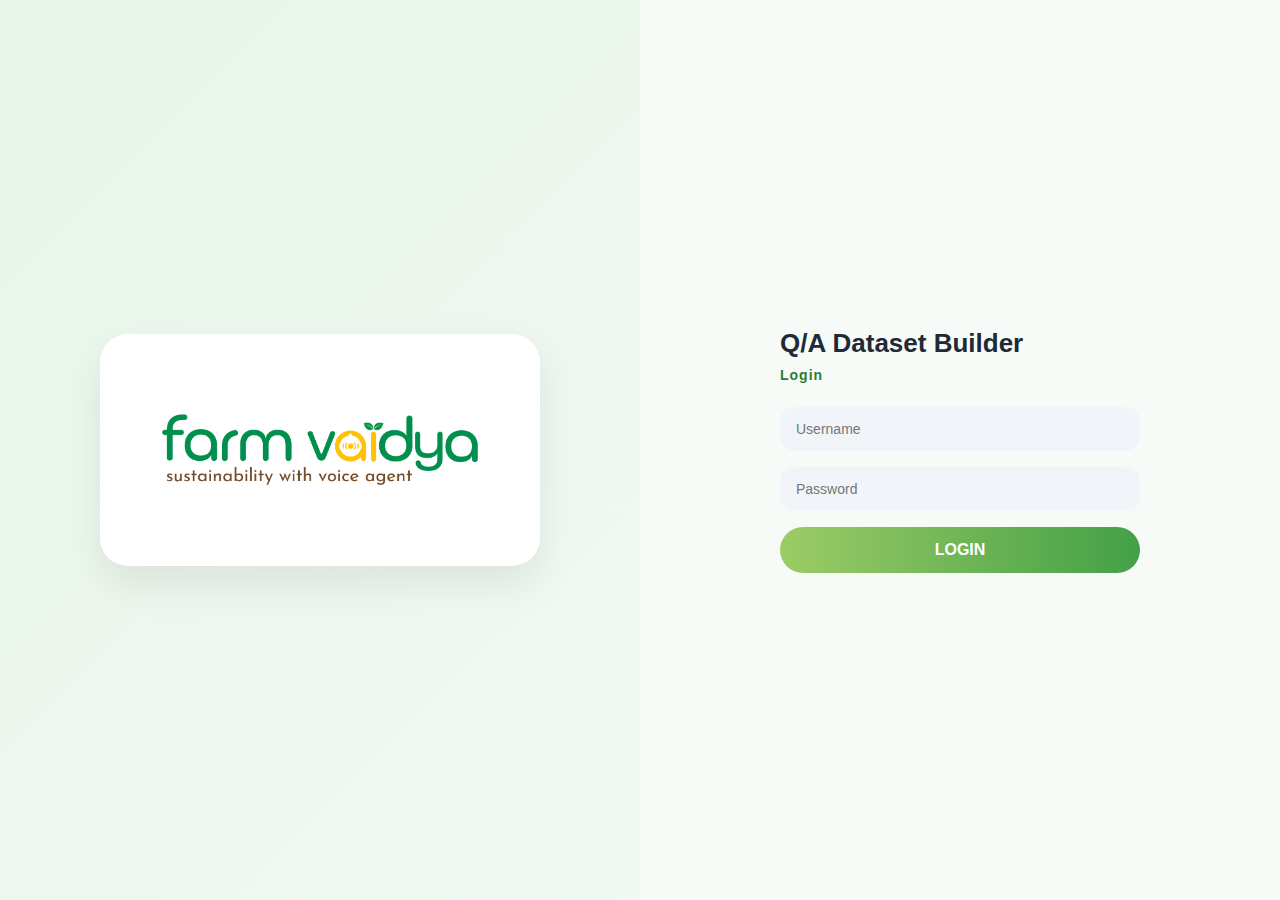
<file: index.html>
<!DOCTYPE html>
<html lang="en">
<head>
  <meta charset="UTF-8" />
  <title>Login | Farm Vaidya</title>
  <meta name="viewport" content="width=device-width, initial-scale=1.0" />
  <link rel="icon" type="image/png" href="assets/yellow.png">

  <!-- ===============================
       LOGIN STYLES (INLINE)
  ================================ -->
  <style>
    * {
      margin: 0;
      padding: 0;
      box-sizing: border-box;
    }

    body {
      font-family: -apple-system, BlinkMacSystemFont, "Segoe UI", Roboto, Arial, sans-serif;
      height: 100vh;
      background: #f7fbf7;
    }

    .login-page {
      display: flex;
      height: 100vh;
    }

    /* LEFT SIDE */
    .login-left {
      width: 50%;
      background: linear-gradient(135deg, #e8f5e9, #f1f8f3);
      display: flex;
      align-items: center;
      justify-content: center;
    }

    .logo-card {
      background: #ffffff;
      padding: 32px 40px;
      border-radius: 28px;
      box-shadow: 0 18px 40px rgba(0, 0, 0, 0.08);
    }

    .logo-card img {
      width: 360px;
      max-width: 100%;
      display: block;
    }

    /* RIGHT SIDE */
    .login-right {
      width: 50%;
      display: flex;
      align-items: center;
      justify-content: center;
    }

    .login-box {
      width: 360px;
    }

    .login-box h2 {
      font-size: 26px;
      margin-bottom: 8px;
      color: #1f2937;
    }

    .login-box h4 {
      font-size: 14px;
      margin-bottom: 24px;
      color: #2e7d32;
      letter-spacing: 1px;
    }

    .input-group {
      display: flex;
      align-items: center;
      background: #f1f5f9;
      border-radius: 14px;
      padding: 14px 16px;
      margin-bottom: 16px;
    }

    .input-group input {
      border: none;
      background: transparent;
      outline: none;
      width: 100%;
      font-size: 14px;
    }

    button {
      width: 100%;
      padding: 14px;
      background: linear-gradient(90deg, #9ccc65, #43a047);
      border: none;
      border-radius: 28px;
      color: #fff;
      font-size: 16px;
      font-weight: 700;
      cursor: pointer;
    }

    .error {
      color: #d32f2f;
      font-size: 13px;
      margin-bottom: 12px;
      display: none;
    }

    @media (max-width: 900px) {
      .login-page {
        flex-direction: column;
      }
      .login-left,
      .login-right {
        width: 100%;
        height: 50%;
      }
    }
  </style>
</head>

<body>

  <div class="login-page">

    <!-- LEFT: LOGO -->
    <div class="login-left">
      <div class="logo-card">
        <!-- adjust path if needed -->
        <img src="assets/logo.png" alt="Farm Vaidya Logo">
      </div>
    </div>

    <!-- RIGHT: LOGIN -->
    <div class="login-right">
      <div class="login-box">
        <h2>Q/A Dataset Builder</h2>
        <h4>Login</h4>

        <div class="input-group">
          <input id="username" placeholder="Username" autocomplete="off">
        </div>

        <div class="input-group">
          <input id="password" type="password" placeholder="Password">
        </div>

        <p class="error" id="errorMsg">Invalid username or password</p>

        <button id="loginBtn">LOGIN</button>
      </div>
    </div>

  </div>

  <!-- ===============================
       LOGIN SCRIPT
  ================================ -->
  <script>
    // -------------------------------
    // HARD RESET ANY OLD SESSION
    // -------------------------------
    sessionStorage.removeItem("authToken");

    // Block forward/back tricks on login page
    window.history.pushState(null, "", window.location.href);
    window.addEventListener("popstate", () => {
      window.history.pushState(null, "", window.location.href);
    });

    // -------------------------------
    // LOGIN HANDLER
    // -------------------------------
    const loginBtn = document.getElementById("loginBtn");
    const errorMsg = document.getElementById("errorMsg");

    loginBtn.onclick = async () => {
      errorMsg.style.display = "none";

      const username = document.getElementById("username").value.trim();
      const password = document.getElementById("password").value.trim();

      if (!username || !password) {
        errorMsg.innerText = "Enter username and password";
        errorMsg.style.display = "block";
        return;
      }

      try {
        const res = await fetch(
          "https://llama-dataset-production-85fb.up.railway.app/login",
          {
            method: "POST",
            headers: { "Content-Type": "application/json" },
            body: JSON.stringify({ username, password })
          }
        );

        if (!res.ok) throw new Error();

        const data = await res.json();
        sessionStorage.setItem("authToken", data.access_token);

        // IMPORTANT: replace() blocks forward navigation
        window.location.replace("/download-index.html");

      } catch {
        errorMsg.style.display = "block";
      }
    };
  </script>

</body>
</html>
</file>
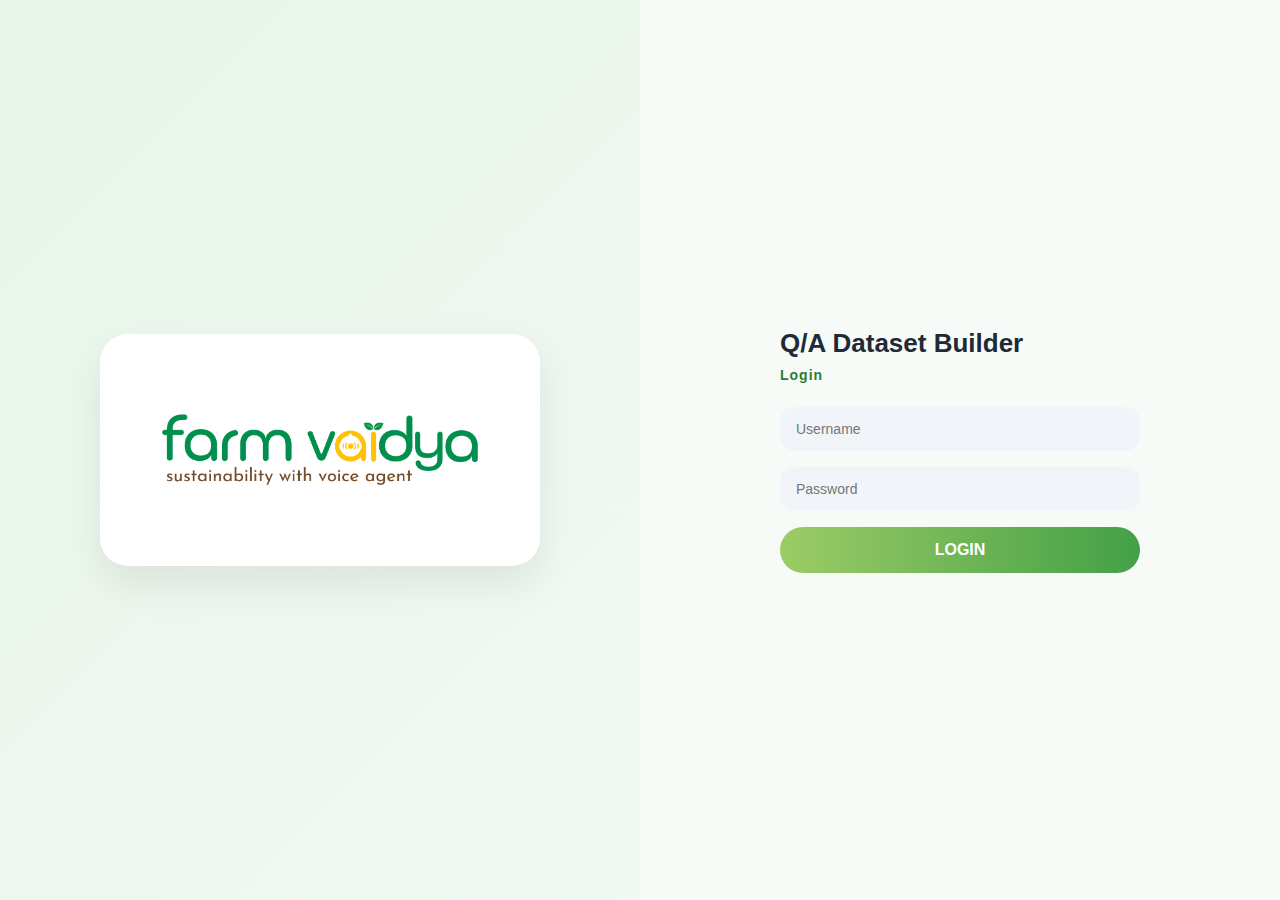
<file: download-index.html>
<!DOCTYPE html>
<html lang="en">
<head>
  <meta charset="UTF-8" />
  <meta name="viewport" content="width=device-width, initial-scale=1.0" />
  <link rel="icon" type="image/png" href="assets/yellow.png">
  <title>Q/A Dataset Builder - Farm Vaidya</title>
  <link rel="stylesheet" href="download-styles.css" />
</head>

<body>

  <!-- ================= HEADER ================= -->
  <header class="header">
    <div class="header-content">
      <div class="header-flex">
        <img
          src="assets/logo.png"
          alt="Farm Vaidya Logo"
          class="header-logo"
        />

        <div class="header-actions">
          <span class="draft-status" id="draftStatus">Draft saved</span>

          <!-- ☰ MENU -->
          <div class="menu-wrapper">
            <button id="menuBtn" class="menu-btn">☰</button>

            <div id="menuDropdown" class="menu-dropdown hidden">
              <button id="viewLogsBtn">My Submissions</button>
              <button id="logoutBtn">Logout</button>
            </div>
          </div>
        </div>
      </div>
    </div>
  </header>


  <!-- ================= MAIN ================= -->
  <div class="main-wrapper">

    <div class="page-title">
      <h1>Q/A Dataset Builder</h1>
      <p class="subtitle">Create Question-Answer datasets for ML/AI training</p>
    </div>

    <div class="container-card">
      <div class="grid-layout">

        <!-- ========== LEFT PANEL ========== -->
        <div class="left-panel">

          <!-- Crop -->
          <div class="form-group">
            <label class="form-label">Select Crop <span class="required">*</span></label>
            <select id="cropSelect" class="crop-select">
            </select>

            <div class="button-group">
              <button class="btn-secondary" id="enterCropBtn">Enter</button>
              <button class="btn-reset" id="resetCropBtn">Reset</button>
            </div>
          </div>

          <!-- Question Type -->
          <div class="form-group">
            <label class="form-label">Select Question Type <span class="required">*</span></label>
            <select id="behaviorSelect" class="crop-select">
              <option value="">Choose question type...</option>
              <option value="theoretical">Theoretical</option>
              <option value="practical">Practical</option>
              <option value="calculation">Calculation</option>
              <option value="diagnostic">Diagnostic</option>
              <option value="preventive">Preventive</option>
              <option value="safety">Safety</option>
            </select>

            <div class="button-group">
              <button class="btn-secondary" id="enterBehaviorBtn">Enter</button>
              <button class="btn-reset" id="resetBehaviorBtn">Reset</button>
            </div>
          </div>

        </div>

        <!-- ========== RIGHT PANEL ========== -->
        <div class="right-panel">

          <!-- Actions -->
          <div class="top-actions">
            <button class="btn-preview" id="previewBtn">Preview</button>
            <button class="btn-submit" id="submitBtn">Submit</button>
          </div>

          <!-- Q/A Container -->
          <div class="qa-container" id="qaContainer">
            <div class="empty-state" id="emptyState">
              <p>No Q/A pairs yet. Click "+ New Slot" to begin.</p>
            </div>
          </div>

          <!-- Add Slot -->
          <button class="btn-add-new" id="addNewBtn">+ New Slot</button>

        </div>
      </div>
    </div>
  </div>

  <!-- ================= CONFIRM MODAL ================= -->
  <div class="modal-overlay" id="confirmModal">
    <div class="modal-content">
      <div class="modal-header">
        <h2>Confirm Submission</h2>
      </div>
      <div class="modal-body">
        <p>Are you sure you want to submit all Q/A pairs?</p>
        <p class="modal-info">
          This will save <span id="totalPairs">0</span> question-answer pairs.
        </p>
      </div>
      <div class="modal-actions">
        <button class="btn-cancel" id="cancelSubmit">No</button>
        <button class="btn-confirm" id="confirmSubmit">Yes, Submit</button>
      </div>
    </div>
  </div>

  <!-- ================= PREVIEW MODAL ================= -->
  <div class="modal-overlay" id="previewModal">
    <div class="modal-content modal-large">
      <div class="modal-header">
        <h2>Preview Q/A Dataset</h2>
        <button class="btn-close" id="closePreview">&times;</button>
      </div>
      <div class="modal-body">
        <div class="preview-info">
          <div><strong>Crop:</strong> <span id="previewCrop">-</span></div>
          <div><strong>Type:</strong> <span id="previewTopic">-</span></div>
          <div><strong>Total:</strong> <span id="previewCount">0</span></div>
        </div>
        <div class="preview-container" id="previewContainer"></div>
      </div>
    </div>
  </div>

  <!-- ================= SUCCESS MODAL ================= -->
  <div class="modal-overlay" id="successModal">
    <div class="modal-content">
      <div class="modal-header">
        <h2>Successfully Submitted!</h2>
      </div>
      <div class="modal-body">
        <p>Your Q/A dataset has been submitted successfully.</p>
      </div>
      <div class="modal-actions">
        <button class="btn-confirm" id="closeSuccess">OK</button>
      </div>
    </div>
  </div>
  <!-- ================= MY SUBMISSIONS MODAL ================= -->
  <div class="modal-overlay" id="logsModal">
    <div class="modal-content modal-large">
      <div class="modal-header">
        <h2>My Submissions</h2>
        <button class="btn-close" id="closeLogs">&times;</button>
      </div>
      <div class="modal-body">
        <div id="logsContainer"></div>
      </div>
    </div>
  </div>
  <!-- ================= SCRIPT ================= -->
  <script src="download-script.js"></script>
</body>
</html>
</file>
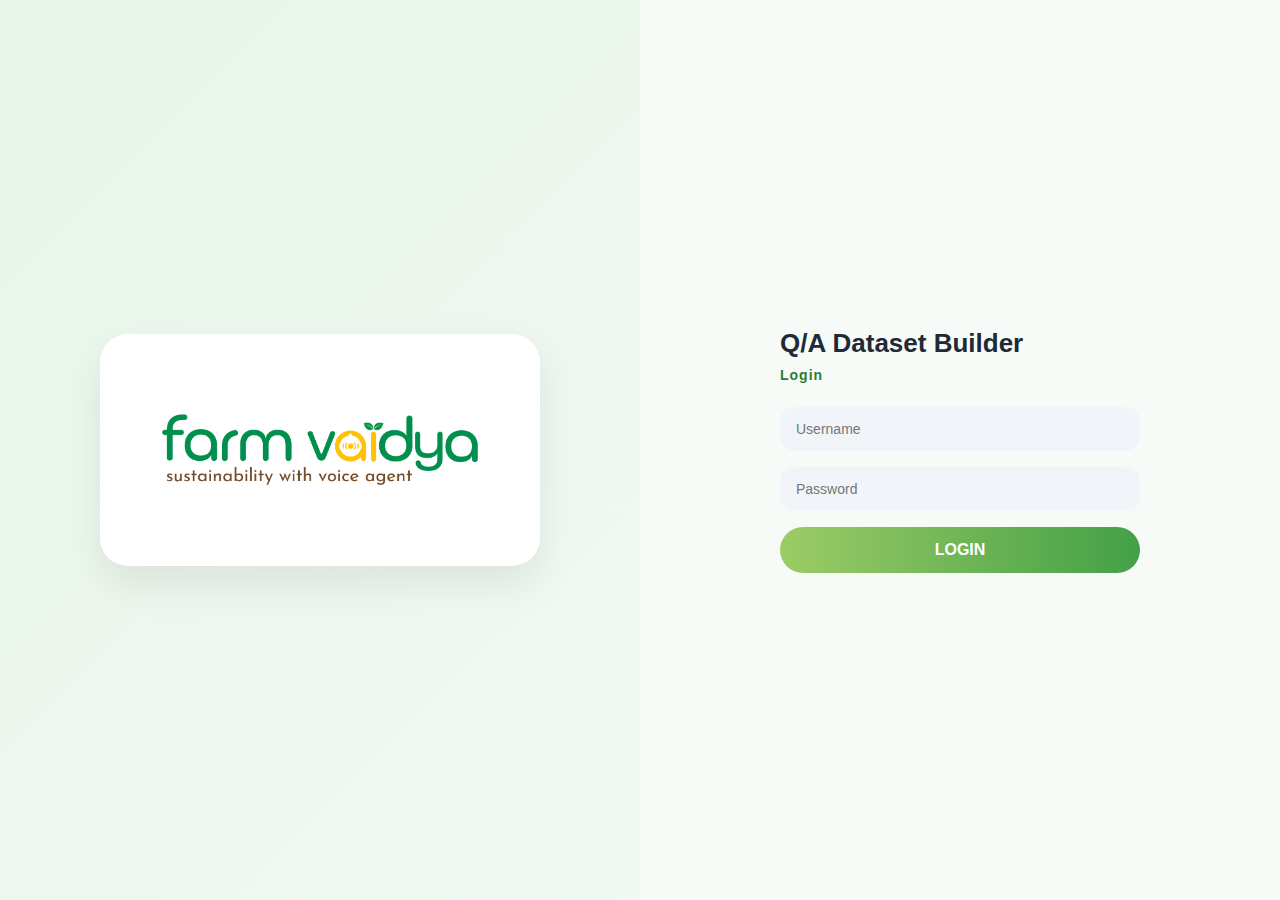
<file: login.html>
<!DOCTYPE html>
<html lang="en">
<head>
  <meta charset="UTF-8" />
  <title>Login | Farm Vaidya</title>
  <meta name="viewport" content="width=device-width, initial-scale=1.0" />

  <!-- ===============================
       LOGIN STYLES (INLINE)
  ================================ -->
  <style>
    * {
      margin: 0;
      padding: 0;
      box-sizing: border-box;
    }

    body {
      font-family: -apple-system, BlinkMacSystemFont, "Segoe UI", Roboto, Arial, sans-serif;
      height: 100vh;
      background: #f7fbf7;
    }

    .login-page {
      display: flex;
      height: 100vh;
    }

    /* LEFT SIDE */
    .login-left {
      width: 50%;
      background: linear-gradient(135deg, #e8f5e9, #f1f8f3);
      display: flex;
      align-items: center;
      justify-content: center;
    }

    .logo-card {
      background: #ffffff;
      padding: 32px 40px;
      border-radius: 28px;
      box-shadow: 0 18px 40px rgba(0, 0, 0, 0.08);
    }

    .logo-card img {
      width: 360px;
      max-width: 100%;
      display: block;
    }

    /* RIGHT SIDE */
    .login-right {
      width: 50%;
      display: flex;
      align-items: center;
      justify-content: center;
    }

    .login-box {
      width: 360px;
    }

    .login-box h2 {
      font-size: 26px;
      margin-bottom: 8px;
      color: #1f2937;
    }

    .login-box h4 {
      font-size: 14px;
      margin-bottom: 24px;
      color: #2e7d32;
      letter-spacing: 1px;
    }

    .input-group {
      display: flex;
      align-items: center;
      background: #f1f5f9;
      border-radius: 14px;
      padding: 14px 16px;
      margin-bottom: 16px;
    }

    .input-group input {
      border: none;
      background: transparent;
      outline: none;
      width: 100%;
      font-size: 14px;
    }

    button {
      width: 100%;
      padding: 14px;
      background: linear-gradient(90deg, #9ccc65, #43a047);
      border: none;
      border-radius: 28px;
      color: #fff;
      font-size: 16px;
      font-weight: 700;
      cursor: pointer;
    }

    .error {
      color: #d32f2f;
      font-size: 13px;
      margin-bottom: 12px;
      display: none;
    }

    @media (max-width: 900px) {
      .login-page {
        flex-direction: column;
      }
      .login-left,
      .login-right {
        width: 100%;
        height: 50%;
      }
    }
  </style>
</head>

<body>

  <div class="login-page">

    <!-- LEFT: LOGO -->
    <div class="login-left">
      <div class="logo-card">
        <!-- adjust path if needed -->
        <img src="assets/logo.png" alt="Farm Vaidya Logo">
      </div>
    </div>

    <!-- RIGHT: LOGIN -->
    <div class="login-right">
      <div class="login-box">
        <h2>Q/A Dataset Builder</h2>
        <h4>Login</h4>

        <div class="input-group">
          <input id="username" placeholder="Username" autocomplete="off">
        </div>

        <div class="input-group">
          <input id="password" type="password" placeholder="Password">
        </div>

        <p class="error" id="errorMsg">Invalid username or password</p>

        <button id="loginBtn">LOGIN</button>
      </div>
    </div>

  </div>

  <!-- ===============================
       LOGIN SCRIPT
  ================================ -->
  <script>
    // -------------------------------
    // HARD RESET ANY OLD SESSION
    // -------------------------------
    sessionStorage.removeItem("authToken");

    // Block forward/back tricks on login page
    window.history.pushState(null, "", window.location.href);
    window.addEventListener("popstate", () => {
      window.history.pushState(null, "", window.location.href);
    });

    // -------------------------------
    // LOGIN HANDLER
    // -------------------------------
    const loginBtn = document.getElementById("loginBtn");
    const errorMsg = document.getElementById("errorMsg");

    loginBtn.onclick = async () => {
      errorMsg.style.display = "none";

      const username = document.getElementById("username").value.trim();
      const password = document.getElementById("password").value.trim();

      if (!username || !password) {
        errorMsg.innerText = "Enter username and password";
        errorMsg.style.display = "block";
        return;
      }

      try {
        const res = await fetch(
          "https://llama-dataset-production.up.railway.app/login",
          {
            method: "POST",
            headers: { "Content-Type": "application/json" },
            body: JSON.stringify({ username, password })
          }
        );

        if (!res.ok) throw new Error();

        const data = await res.json();
        sessionStorage.setItem("authToken", data.access_token);

        // IMPORTANT: replace() blocks forward navigation
        window.location.replace("download-index.html");

      } catch {
        errorMsg.style.display = "block";
      }
    };
  </script>

</body>
</html>
</file>
<file: download-styles.css>
/* ===============================
   CSS RESET & VARIABLES
================================ */
* {
  margin: 0;
  padding: 0;
  box-sizing: border-box;
}

:root {
  --green: #2E7D32;
  --green-dark: #1B5E20;
  --green-light: #E8F5E9;
  --yellow: #FFC107;
  --text-dark: #1f2937;
  --text-gray: #4b5563;
  --border: #e5e7eb;
  --border-hover: #4CAF50;
  --bg-gray: #f9fafb;
  --red: #ef4444;
  --red-dark: #dc2626;
}

/* ===============================
   BODY & BACKGROUND
================================ */
body {
  font-family: -apple-system, BlinkMacSystemFont, "Segoe UI", Roboto, "Helvetica Neue", Arial, sans-serif;
  background: var(--green-light);
  min-height: 100vh;
  color: var(--text-dark);
  position: relative;
}

body::before {
  content: '';
  position: fixed;
  top: 0;
  left: 0;
  right: 0;
  bottom: 0;
  background: linear-gradient(to bottom right, rgba(232, 245, 233, 0.8), rgba(255, 255, 255, 0.8));
  z-index: 0;
  pointer-events: none;
}

/* ===============================
   HEADER
================================ */
.header {
  background: white;
  box-shadow: 0 2px 8px rgba(0, 0, 0, 0.04);
  position: relative;
  z-index: 10;
}

.header-content {
  max-width: 1440px;
  margin: 0 auto;
  padding: 16px 48px;
}

.header-logo {
  height: 80px;
}

.header-flex {
  display: flex;
  align-items: center;
  justify-content: space-between;
}

.header-actions {
  display: flex;
  align-items: center;
  gap: 16px;
}

.draft-status {
  font-size: 13px;
  color: var(--text-gray);
  font-weight: 500;
  opacity: 0;
  transition: opacity 0.3s ease;
}

.draft-status.visible {
  opacity: 1;
}

.logout-btn {
  padding: 6px 14px;
  font-size: 13px;
  font-weight: 600;
  background: var(--red);
  color: white;
  border: none;
  border-radius: 999px;
  cursor: pointer;
  box-shadow: 0 2px 6px rgba(239, 68, 68, 0.3);
  transition: background 0.2s ease;
}

.logout-btn:hover {
  background: var(--red-dark);
}

/* ===============================
   MAIN WRAPPER
================================ */
.main-wrapper {
  max-width: 1440px;
  margin: 0 auto;
  padding: 48px;
  position: relative;
  z-index: 1;
}

/* ===============================
   PAGE TITLE
================================ */
.page-title {
  text-align: center;
  margin-bottom: 40px;
}

.page-title h1 {
  font-size: 36px;
  font-weight: 700;
  color: var(--text-dark);
  margin-bottom: 8px;
}

.page-title .subtitle {
  font-size: 18px;
  color: var(--text-gray);
}

/* ===============================
   MAIN CONTAINER
================================ */
.container-card {
  background: white;
  border-radius: 24px;
  box-shadow: 0 20px 40px rgba(0, 0, 0, 0.08);
  padding: 32px;
  margin-top: -24px;
}

/* ===============================
   GRID LAYOUT (20/80)
================================ */
.grid-layout {
  display: grid;
  grid-template-columns: 20% 80%;
  gap: 32px;
}

/* ===============================
   LEFT PANEL (20% - FIXED)
================================ */
.left-panel {
  display: flex;
  flex-direction: column;
  gap: 24px;
  position: sticky;
  top: 32px;
  height: fit-content;
}

.form-group {
  display: flex;
  flex-direction: column;
  gap: 8px;
}

.form-label {
  font-size: 14px;
  font-weight: 600;
  color: var(--text-dark);
}

.required {
  color: #d32f2f;
  margin-left: 4px;
  font-weight: 700;
}

.crop-select,
.topic-input {
  width: 100%;
  padding: 12px 16px;
  border: 1px solid var(--border);
  border-radius: 12px;
  font-size: 14px;
  color: var(--text-dark);
  font-family: inherit;
  transition: all 0.2s ease;
  background: white;
}

.crop-select:focus,
.topic-input:focus {
  outline: none;
  border-color: var(--border-hover);
  box-shadow: 0 0 0 3px rgba(76, 175, 80, 0.1);
}

.button-group {
  display: grid;
  grid-template-columns: 1fr 1fr;
  gap: 8px;
  margin-top: 4px;
}

.btn-secondary,
.btn-reset {
  padding: 10px 16px;
  font-size: 13px;
  font-weight: 600;
  border: none;
  border-radius: 8px;
  cursor: pointer;
  transition: all 0.2s ease;
}

.btn-secondary {
  background: #4CAF50;
  color: white;
  box-shadow: 0 2px 6px rgba(76, 175, 80, 0.25);
}

.btn-secondary:hover {
  background: var(--green);
  box-shadow: 0 4px 10px rgba(46, 125, 50, 0.35);
}

.btn-reset {
  background: var(--bg-gray);
  color: var(--text-gray);
}

.btn-reset:hover {
  background: #e5e7eb;
}

/* ===============================
   RIGHT PANEL (80% - SCROLLABLE)
================================ */
.right-panel {
  display: flex;
  flex-direction: column;
  gap: 20px;
}

/* Top Actions */
.top-actions {
  display: flex;
  justify-content: flex-end;
  gap: 12px;
}

.btn-preview,
.btn-submit {
  display: flex;
  align-items: center;
  gap: 8px;
  padding: 10px 20px;
  font-size: 14px;
  font-weight: 600;
  border: none;
  border-radius: 10px;
  cursor: pointer;
  transition: all 0.2s ease;
}

.btn-preview {
  background: white;
  color: var(--green);
  border: 2px solid var(--green);
}

.btn-preview:hover {
  background: var(--green-light);
}

.btn-submit {
  background: #4CAF50;
  color: white;
  box-shadow: 0 4px 12px rgba(76, 175, 80, 0.3);
}

.btn-submit:hover {
  background: var(--green);
  box-shadow: 0 6px 16px rgba(76, 175, 80, 0.4);
}

.icon {
  width: 18px;
  height: 18px;
}

/* Q/A Container */
.qa-container {
  display: flex;
  flex-direction: column;
  gap: 16px;
  max-height: 600px;
  overflow-y: auto;
  padding-right: 8px;
}

/* Scrollbar Styling */
.qa-container::-webkit-scrollbar {
  width: 8px;
}

.qa-container::-webkit-scrollbar-track {
  background: var(--bg-gray);
  border-radius: 4px;
}

.qa-container::-webkit-scrollbar-thumb {
  background: var(--border);
  border-radius: 4px;
}

.qa-container::-webkit-scrollbar-thumb:hover {
  background: #9ca3af;
}

/* Empty State */
.empty-state {
  display: flex;
  flex-direction: column;
  align-items: center;
  justify-content: center;
  padding: 80px 40px;
  background: var(--bg-gray);
  border: 2px dashed var(--border);
  border-radius: 16px;
  min-height: 400px;
}

.empty-icon {
  width: 64px;
  height: 64px;
  color: #d1d5db;
  margin-bottom: 16px;
}

.empty-state p {
  color: var(--text-gray);
  font-weight: 500;
  font-size: 14px;
}

/* Q/A Card */
.qa-card {
  position: relative;
  background: white;
  border: 1px solid var(--border);
  border-radius: 12px;
  padding: 20px;
  box-shadow: 0 2px 8px rgba(0, 0, 0, 0.04);
  transition: all 0.2s ease;
}

.qa-card:hover {
  box-shadow: 0 4px 16px rgba(0, 0, 0, 0.08);
}

.qa-card.error {
  border-color: var(--red);
  background: rgba(239, 68, 68, 0.02);
}

.qa-header {
  display: flex;
  justify-content: space-between;
  align-items: center;
  margin-bottom: 16px;
}

.qa-number {
  font-size: 16px;
  font-weight: 700;
  color: var(--green);
}

.btn-delete {
  padding: 6px 12px;
  font-size: 12px;
  font-weight: 600;
  background: rgba(239, 68, 68, 0.1);
  color: var(--red);
  border: none;
  border-radius: 6px;
  cursor: pointer;
  transition: all 0.2s ease;
}

.btn-delete:hover {
  background: var(--red);
  color: white;
}

.qa-field {
  margin-bottom: 16px;
}

.qa-field:last-child {
  margin-bottom: 0;
}

.qa-label {
  display: block;
  font-size: 13px;
  font-weight: 600;
  color: var(--text-dark);
  margin-bottom: 8px;
}

.qa-textarea {
  width: 100%;
  min-height: 80px;
  padding: 12px 16px;
  border: 1px solid var(--border);
  border-radius: 8px;
  font-size: 14px;
  color: var(--text-dark);
  font-family: inherit;
  resize: vertical;
  transition: all 0.2s ease;
}

.qa-textarea:focus {
  outline: none;
  border-color: var(--border-hover);
  box-shadow: 0 0 0 3px rgba(76, 175, 80, 0.1);
}

.qa-textarea.error {
  border-color: var(--red);
}

.error-message {
  display: block;
  font-size: 12px;
  color: var(--red);
  margin-top: 4px;
  font-weight: 500;
}

/* Add New Button */
.btn-add-new {
  display: flex;
  align-items: center;
  justify-content: center;
  gap: 8px;
  padding: 16px;
  font-size: 14px;
  font-weight: 600;
  background: var(--green-light);
  color: var(--green);
  border: 2px dashed var(--green);
  border-radius: 12px;
  cursor: pointer;
  transition: all 0.2s ease;
}

.btn-add-new:hover {
  background: white;
  border-style: solid;
  box-shadow: 0 4px 12px rgba(76, 175, 80, 0.2);
}

/* ===============================
   MODAL STYLES
================================ */
.modal-overlay {
  display: none;
  position: fixed;
  top: 0;
  left: 0;
  right: 0;
  bottom: 0;
  background: rgba(0, 0, 0, 0.5);
  z-index: 1000;
  align-items: center;
  justify-content: center;
  backdrop-filter: blur(4px);
}

.modal-overlay.active {
  display: flex;
}

.modal-content {
  background: white;
  border-radius: 16px;
  box-shadow: 0 20px 60px rgba(0, 0, 0, 0.3);
  width: 90%;
  max-width: 500px;
  animation: modalSlideIn 0.3s ease;
}

.modal-large {
  max-width: 800px;
}

@keyframes modalSlideIn {
  from {
    opacity: 0;
    transform: translateY(-20px);
  }
  to {
    opacity: 1;
    transform: translateY(0);
  }
}

.modal-header {
  padding: 24px 24px 16px 24px;
  border-bottom: 1px solid var(--border);
  display: flex;
  flex-direction: column;
  align-items: center;
  position: relative;
}

.modal-header h2 {
  font-size: 20px;
  font-weight: 700;
  color: var(--text-dark);
}

.btn-close {
  position: absolute;
  top: 16px;
  right: 16px;
  width: 32px;
  height: 32px;
  background: var(--bg-gray);
  border: none;
  border-radius: 50%;
  font-size: 24px;
  line-height: 1;
  color: var(--text-gray);
  cursor: pointer;
  display: flex;
  align-items: center;
  justify-content: center;
  transition: all 0.2s ease;
}

.btn-close:hover {
  background: var(--border);
}

.modal-body {
  padding: 24px;
}

.modal-body p {
  font-size: 14px;
  color: var(--text-dark);
  line-height: 1.6;
  text-align: center;
}

.modal-info {
  margin-top: 12px;
  padding: 12px;
  background: var(--green-light);
  border-radius: 8px;
  font-weight: 600;
  text-align: center;
}

.modal-info span {
  color: var(--green);
  font-weight: 700;
}

.modal-actions {
  padding: 16px 24px 24px 24px;
  display: flex;
  gap: 12px;
  justify-content: center;
}

.btn-cancel,
.btn-confirm {
  padding: 10px 24px;
  font-size: 14px;
  font-weight: 600;
  border: none;
  border-radius: 8px;
  cursor: pointer;
  transition: all 0.2s ease;
}

.btn-cancel {
  background: var(--bg-gray);
  color: var(--text-gray);
}

.btn-cancel:hover {
  background: var(--border);
}

.btn-confirm {
  background: #4CAF50;
  color: white;
  box-shadow: 0 2px 8px rgba(76, 175, 80, 0.3);
}

.btn-confirm:hover {
  background: var(--green);
  box-shadow: 0 4px 12px rgba(76, 175, 80, 0.4);
}

/* Success Icon */
.success-icon {
  width: 64px;
  height: 64px;
  background: var(--green-light);
  border-radius: 50%;
  display: flex;
  align-items: center;
  justify-content: center;
  margin: 0 auto 16px;
}

.success-icon svg {
  width: 36px;
  height: 36px;
  color: #4CAF50;
}

/* Preview Styles */
.preview-info {
  display: grid;
  grid-template-columns: repeat(3, 1fr);
  gap: 16px;
  margin-bottom: 24px;
  padding: 16px;
  background: var(--bg-gray);
  border-radius: 8px;
}

.preview-info-item {
  font-size: 13px;
}

.preview-info-item strong {
  display: block;
  color: var(--text-gray);
  font-weight: 600;
  margin-bottom: 4px;
}

.preview-info-item span {
  display: block;
  color: var(--text-dark);
  font-weight: 500;
}

.preview-container {
  max-height: 500px;
  overflow-y: auto;
  padding-right: 8px;
}

.preview-container::-webkit-scrollbar {
  width: 8px;
}

.preview-container::-webkit-scrollbar-track {
  background: var(--bg-gray);
  border-radius: 4px;
}

.preview-container::-webkit-scrollbar-thumb {
  background: var(--border);
  border-radius: 4px;
}

.preview-container::-webkit-scrollbar-thumb:hover {
  background: #9ca3af;
}

.preview-item {
  padding: 16px;
  background: white;
  border: 1px solid var(--border);
  border-radius: 8px;
  margin-bottom: 12px;
}

.preview-item:last-child {
  margin-bottom: 0;
}

.preview-number {
  font-size: 14px;
  font-weight: 700;
  color: var(--green);
  margin-bottom: 12px;
}

.preview-qa {
  margin-bottom: 12px;
}

.preview-qa:last-child {
  margin-bottom: 0;
}

.preview-qa-label {
  font-size: 12px;
  font-weight: 600;
  color: var(--text-gray);
  margin-bottom: 4px;
}

.preview-qa-text {
  font-size: 13px;
  color: var(--text-dark);
  line-height: 1.6;
  padding: 8px 12px;
  background: var(--bg-gray);
  border-radius: 6px;
}

/* ===============================
   RESPONSIVE DESIGN
================================ */
@media (max-width: 1024px) {
  .grid-layout {
    grid-template-columns: 1fr;
  }

  .left-panel {
    position: relative;
    top: 0;
  }

  .main-wrapper {
    padding: 24px;
  }

  .header-content {
    padding: 16px 24px;
  }

  .preview-info {
    grid-template-columns: 1fr;
  }
}

@media (max-width: 768px) {
  .page-title h1 {
    font-size: 28px;
  }

  .page-title .subtitle {
    font-size: 16px;
  }

  .container-card {
    padding: 20px;
  }

  .header-logo {
    height: 60px;
  }

  .modal-content {
    width: 95%;
    margin: 20px;
  }

  .top-actions {
    flex-direction: column;
  }

  .btn-preview,
  .btn-submit {
    width: 100%;
  }
}
/* ===============================
   HEADER MENU (☰) & LOGS
================================ */

.menu-wrapper {
  position: relative;
}

.menu-btn {
  font-size: 20px;
  background: none;
  border: none;
  cursor: pointer;
  padding: 6px 10px;
}

.menu-dropdown {
  position: absolute;
  right: 0;
  top: 36px;
  background: white;
  border: 1px solid var(--border);
  border-radius: 8px;
  padding: 6px;
  min-width: 160px;
  box-shadow: 0 10px 30px rgba(0, 0, 0, 0.12);
  z-index: 50;
}

.menu-dropdown.hidden {
  display: none;
}

.menu-dropdown button {
  width: 100%;
  padding: 8px 12px;
  font-size: 13px;
  background: none;
  border: none;
  text-align: left;
  cursor: pointer;
  border-radius: 6px;
}

.menu-dropdown button:hover {
  background: var(--bg-gray);
}

.log-item {
  padding: 12px;
  border-bottom: 1px solid var(--border);
  font-size: 13px;
}

.log-item:last-child {
  border-bottom: none;
}
</file>
